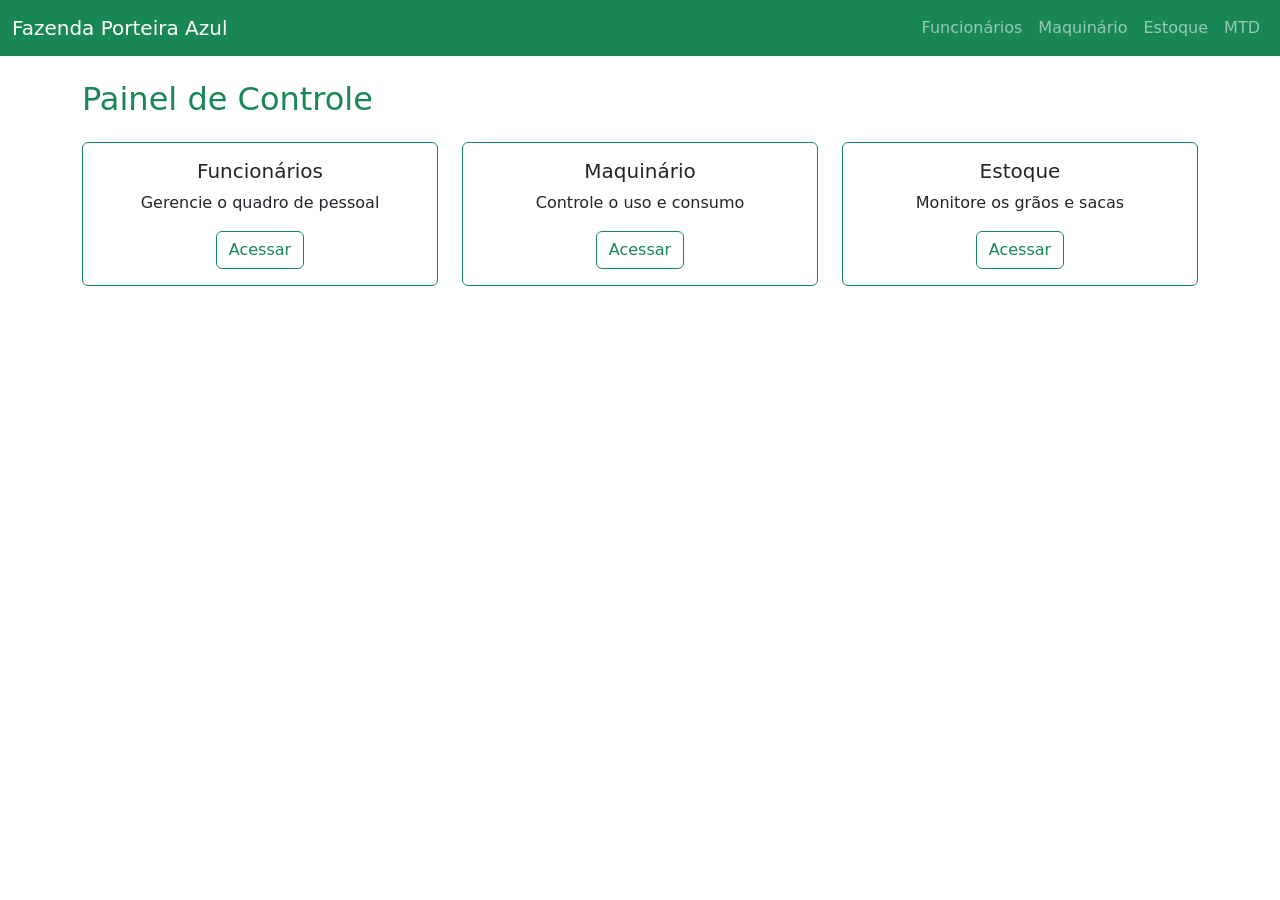
<file: fazenda_porteira_azul/templates/dashboard.html>
<!DOCTYPE html>
<html lang="pt-br">
<head>
    <meta charset="UTF-8">
    <meta name="viewport" content="width=device-width, initial-scale=1.0">
    <title>Painel - Fazenda Porteira Azul</title>
    <link href="https://cdn.jsdelivr.net/npm/bootstrap@5.3.2/dist/css/bootstrap.min.css" rel="stylesheet">
</head>
<body>
    <nav class="navbar navbar-expand-lg navbar-dark bg-success">
        <div class="container-fluid">
            <a class="navbar-brand" href="dashboard.html">Fazenda Porteira Azul</a>
            <div class="navbar-nav">
                <a class="nav-link" href="funcionarios.html">Funcionários</a>
                <a class="nav-link" href="maquinarios.html">Maquinário</a>
                <a class="nav-link" href="estoque.html">Estoque</a>
                <a class="nav-link" href="mtd.html">MTD</a>
            </div>
        </div>
    </nav>

    <div class="container mt-4">
        <h2 class="text-success">Painel de Controle</h2>
        <div class="row mt-4">
            <div class="col-md-4">
                <div class="card text-center border-success">
                    <div class="card-body">
                        <h5>Funcionários</h5>
                        <p>Gerencie o quadro de pessoal</p>
                        <a href="funcionarios.html" class="btn btn-outline-success">Acessar</a>
                    </div>
                </div>
            </div>
            <div class="col-md-4">
                <div class="card text-center border-success">
                    <div class="card-body">
                        <h5>Maquinário</h5>
                        <p>Controle o uso e consumo</p>
                        <a href="maquinarios.html" class="btn btn-outline-success">Acessar</a>
                    </div>
                </div>
            </div>
            <div class="col-md-4">
                <div class="card text-center border-success">
                    <div class="card-body">
                        <h5>Estoque</h5>
                        <p>Monitore os grãos e sacas</p>
                        <a href="estoque.html" class="btn btn-outline-success">Acessar</a>
                    </div>
                </div>
            </div>
        </div>
    </div>
</body>
</html>
</file>
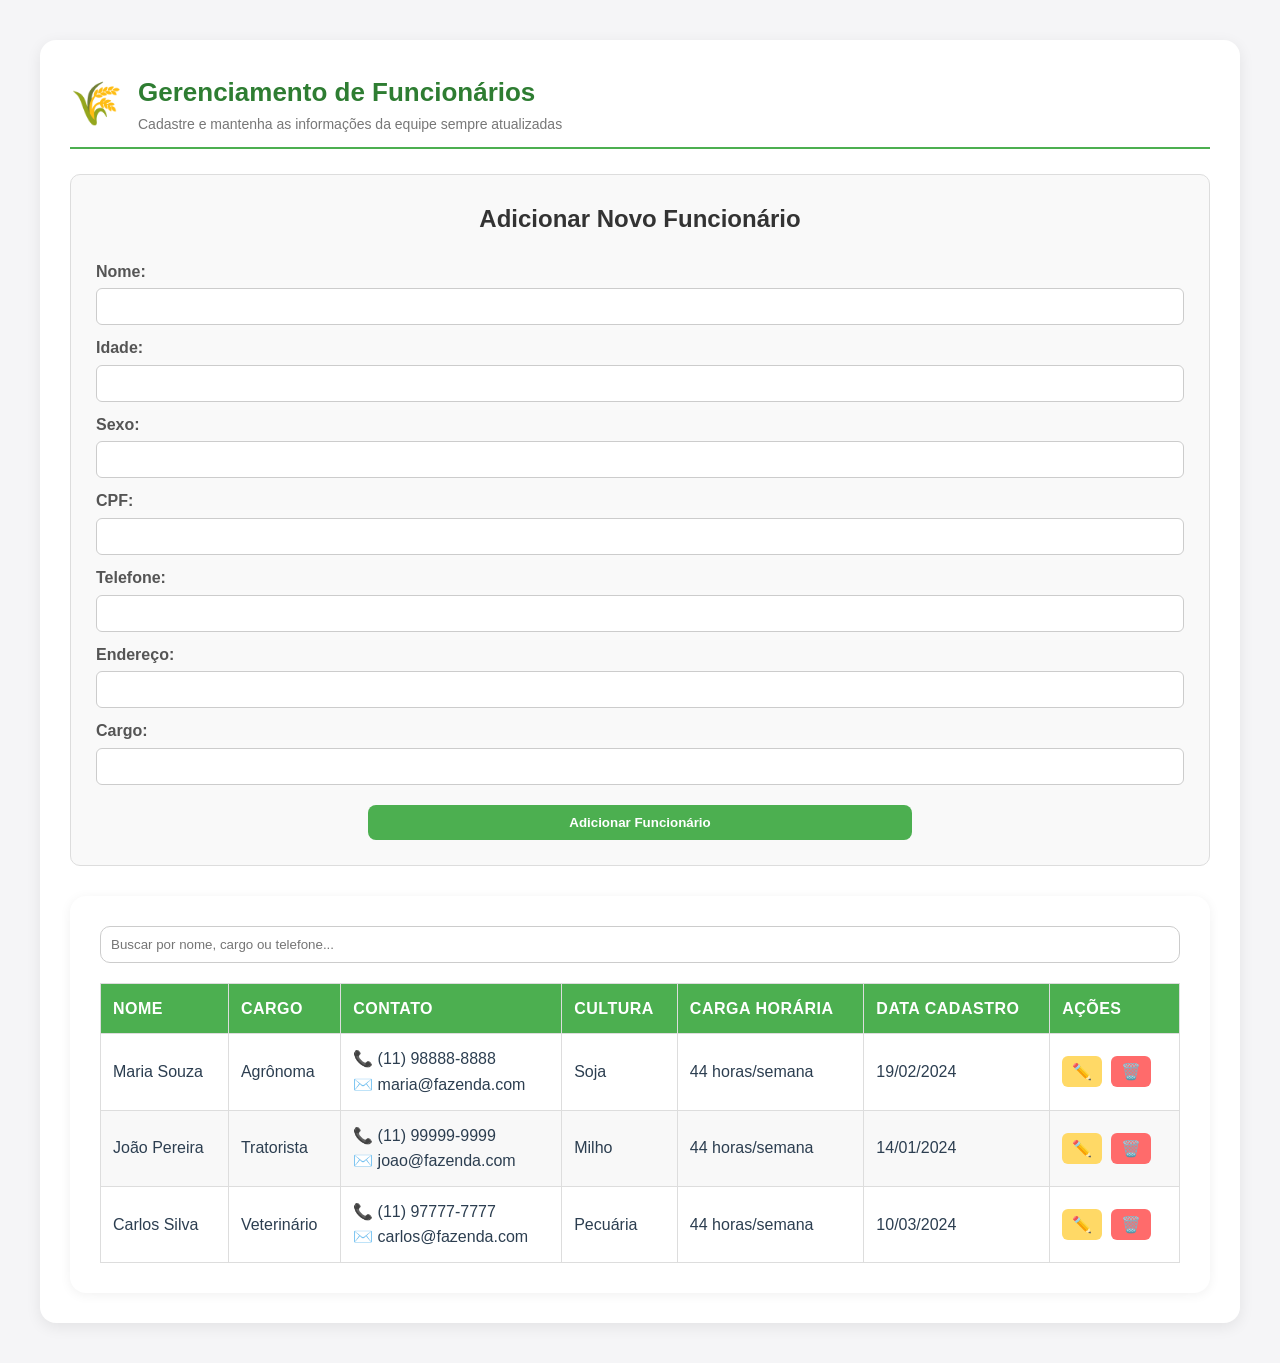
<file: fazenda_porteira_azul/templates/funcionarios.html>
<!DOCTYPE html>
<html lang="pt-br">
<head>
    <meta charset="UTF-8">
    <meta name="viewport" content="width=device-width, initial-scale=1.0">
    <title>Gerenciamento de Funcionários</title>
    <link rel="stylesheet" href="style.css">


</head>
<body>
    <div class="container">

        <!-- Cabeçalho -->
        <header class="header">
            <span class="icon">🌾</span>
            <div>
                <h1>Gerenciamento de Funcionários</h1>
                <p class="subtitle">Cadastre e mantenha as informações da equipe sempre atualizadas</p>
            </div>
        </header>

        <!-- Formulário de cadastro -->
        <section class="form-section">
            <h2>Adicionar Novo Funcionário</h2>

            <form id="cadastro-funcionario">
                <label for="nome">Nome:</label>
                <input type="text" id="nome" name="nome" required>

                <label for="idade">Idade:</label>
                <input type="number" id="idade" name="idade" required>

                <label for="sexo">Sexo:</label>
                <input type="text" id="sexo" name="sexo" required>

                <label for="cpf">CPF:</label>
                <input type="text" id="cpf" name="cpf" required>

                <label for="telefone">Telefone:</label>
                <input type="text" id="telefone" name="telefone" required>

                <label for="endereco">Endereço:</label>
                <input type="text" id="endereco" name="endereco" required>

                <label for="cargo">Cargo:</label>
                <input type="text" id="cargo" name="cargo" required>

                <input type="submit" value="Adicionar Funcionário" class="submit-btn">
            </form>
        </section>

        <!-- Listagem de funcionários -->
        <main class="main-content">
            <div class="search-bar">
                <input type="text" placeholder="Buscar por nome, cargo ou telefone...">
            </div>

            <div class="table-container">
                <table class="data-table">
                    <thead>
                        <tr>
                            <th>Nome</th>
                            <th>Cargo</th>
                            <th>Contato</th>
                            <th>Cultura</th>
                            <th>Carga Horária</th>
                            <th>Data Cadastro</th>
                            <th>Ações</th>
                        </tr>
                    </thead>
                    <tbody>
                        <tr>
                            <td>Maria Souza</td>
                            <td>Agrônoma</td>
                            <td>
                                <div class="contact-info">
                                    <span>📞 (11) 98888-8888</span><br>
                                    <span>✉️ maria@fazenda.com</span>
                                </div>
                            </td>
                            <td>Soja</td>
                            <td>44 horas/semana</td>
                            <td>19/02/2024</td>
                            <td class="actions">
                                <button class="btn-edit">✏️</button>
                                <button class="btn-delete">🗑️</button>
                            </td>
                        </tr>

                        <tr>
                            <td>João Pereira</td>
                            <td>Tratorista</td>
                            <td>
                                <div class="contact-info">
                                    <span>📞 (11) 99999-9999</span><br>
                                    <span>✉️ joao@fazenda.com</span>
                                </div>
                            </td>
                            <td>Milho</td>
                            <td>44 horas/semana</td>
                            <td>14/01/2024</td>
                            <td class="actions">
                                <button class="btn-edit">✏️</button>
                                <button class="btn-delete">🗑️</button>
                            </td>
                        </tr>

                        <tr>
                            <td>Carlos Silva</td>
                            <td>Veterinário</td>
                            <td>
                                <div class="contact-info">
                                    <span>📞 (11) 97777-7777</span><br>
                                    <span>✉️ carlos@fazenda.com</span>
                                </div>
                            </td>
                            <td>Pecuária</td>
                            <td>44 horas/semana</td>
                            <td>10/03/2024</td>
                            <td class="actions">
                                <button class="btn-edit">✏️</button>
                                <button class="btn-delete">🗑️</button>
                            </td>
                        </tr>
                    </tbody>
                </table>
            </div>
        </main>
    </div>
</body>
</html>
</file>
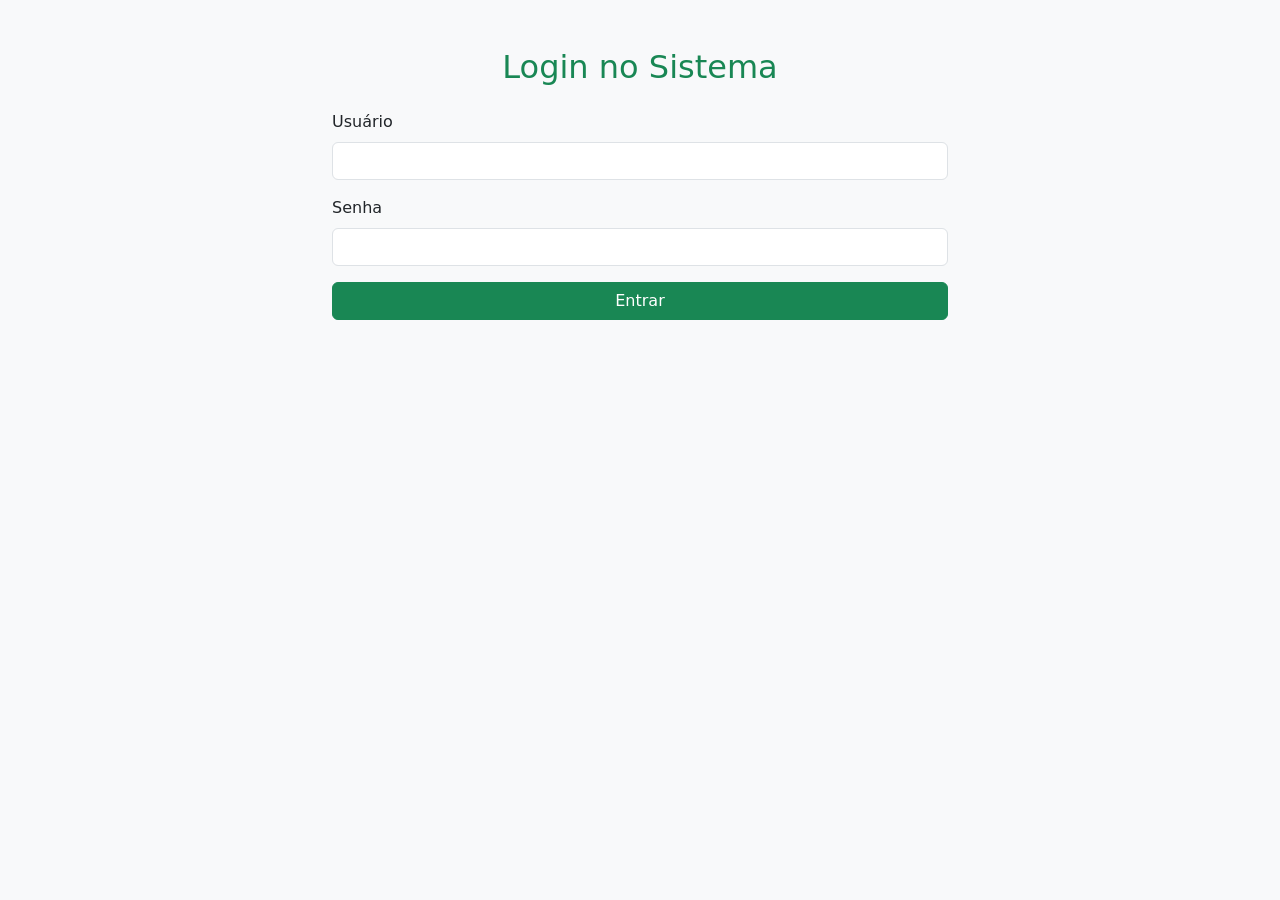
<file: fazenda_porteira_azul/templates/login.html>
<!DOCTYPE html>
<html lang="pt-br">
<head>
    <meta charset="UTF-8">
    <meta name="viewport" content="width=device-width, initial-scale=1.0">
    <title>Login - Fazenda Porteira Azul</title>
    <link href="https://cdn.jsdelivr.net/npm/bootstrap@5.3.2/dist/css/bootstrap.min.css" rel="stylesheet">
</head>
<body class="bg-light">
    <div class="container mt-5 w-50">
        <h2 class="text-center text-success">Login no Sistema</h2>
        <form method="POST" class="mt-4">
            <div class="mb-3">
                <label for="username" class="form-label">Usuário</label>
                <input type="text" class="form-control" id="username" name="username" required>
            </div>
            <div class="mb-3">
                <label for="password" class="form-label">Senha</label>
                <input type="password" class="form-control" id="password" name="password" required>
            </div>
            <button type="submit" class="btn btn-success w-100">Entrar</button>
        </form>
    </div>
</body>
</html>
</file>
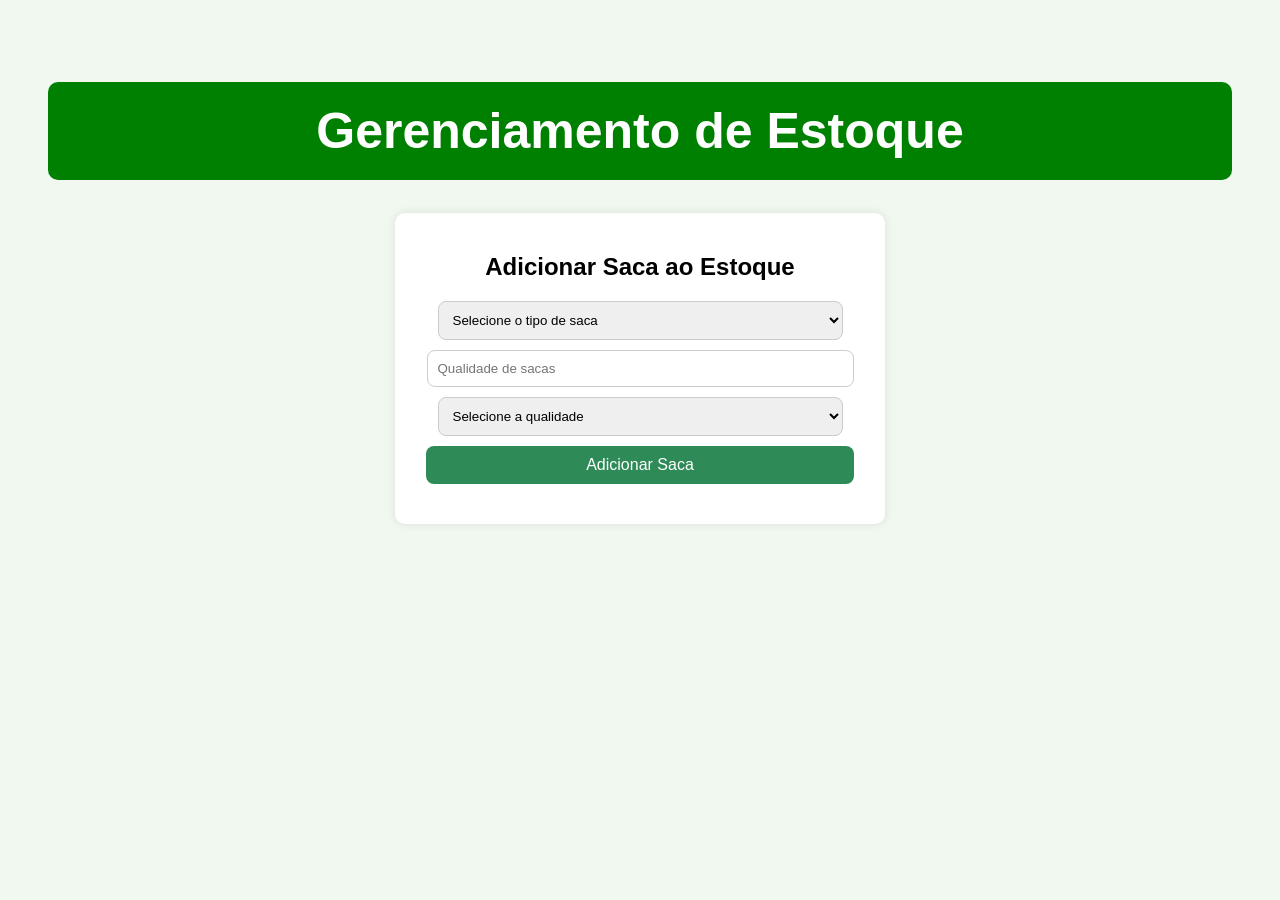
<file: html-Telas/templates/estoque.html>
<!DOCTYPE html>
<html lang="pt-BR">
<head>
    <meta charset="UTF-8">
    <title>Fazenda Porteira Azul</title>
    <style>
        body {
            font-family: Arial, sans-serif;
            background-color: #f0f8f0;
            text-align: center;
            padding: 40px;
        }


        h1 {
            background-color: green;
            color: white;
            font-size: 50px;
            padding: 20px;
            border-radius: 10px;
        }


        .caixa {
            background-color: white;
            width: 450px;
            margin: 30px auto;
            padding: 20px;
            border-radius: 10px;
            box-shadow: 0 0 10px rgba(0,0,0,0.1);
        }


        input, select {
            padding: 10px;
            width: 90%; /* largura uniforme para todos os campos */
            border-radius: 8px;
            border: 1px solid #ccc;
            margin-bottom: 10px;
        }


        button {
            background-color: #2e8b57;
            color: white;
            border: none;
            padding: 10px 15px;
            border-radius: 8px;
            cursor: pointer;
            width: 95%;
            font-size: 16px;
        }


        button:hover {
            background-color: #1e6b40;
        }


        .mensagem {
            margin-top: 20px;
            font-weight: bold;
            color: #2e8b57;
        }
    </style>
</head>
<body>


    <h1>Gerenciamento de Estoque</h1>


    <div class="caixa">
        <h2>Adicionar Saca ao Estoque</h2>


        <!-- Tipo de saca -->
        <select id="saca">
            <option value="">Selecione o tipo de saca</option>
            <option value="30">Saca de 30 kg</option>
            <option value="50">Saca de 50 kg</option>
            <option value="60">Saca de 60 kg</option>
            <option value="75">Saca de 75 kg</option>
        </select>


        <!-- Quantidade -->
        <input type="text" id="quantidade" placeholder="Qualidade de sacas">


        <!-- Qualidade (classificação de mercado) -->
        <select id="qualidade">
            <option value="">Selecione a qualidade</option>
            <option value="Premium">Premium</option>
            <option value="Comum">Comum</option>
            <option value="Exportação">Exportação</option>
        </select>


        <!-- Botão para adicionar saca + qualidade -->
        <button onclick="adicionarSaca()">Adicionar Saca</button>


        <div class="mensagem" id="mensagem"></div>
    </div>


    <script>
        const estoque = [];


        function adicionarSaca() {
            const saca = document.getElementById('saca').value;
            const quantidade = parseInt(document.getElementById('quantidade').value);
            const qualidade = document.getElementById('qualidade').value;
            const mensagem = document.getElementById('mensagem');


            if (saca === '') {
                alert('Selecione o tipo de saca.');
                return;
            }
            if (isNaN(quantidade) || quantidade <= 0) {
                alert('Digite uma quantidade válida de sacas.');
                return;
            }
            if (qualidade === '') {
                alert('Selecione a qualidade (classificação de mercado).');
                return;
            }


            const pesoTotal = saca * quantidade;
            const data = new Date().toLocaleDateString('pt-BR');


            estoque.push({ tipo: saca, quantidade, qualidade, pesoTotal, data });


            mensagem.textContent = `✅ ${quantidade} sacas de ${saca} kg (${qualidade}) adicionadas. Peso total: ${pesoTotal} kg. (${data})`;


            document.getElementById('saca').value = '';
            document.getElementById('quantidade').value = '';
            document.getElementById('qualidade').value = '';
        }
    </script>


</body>
</html>
</file>
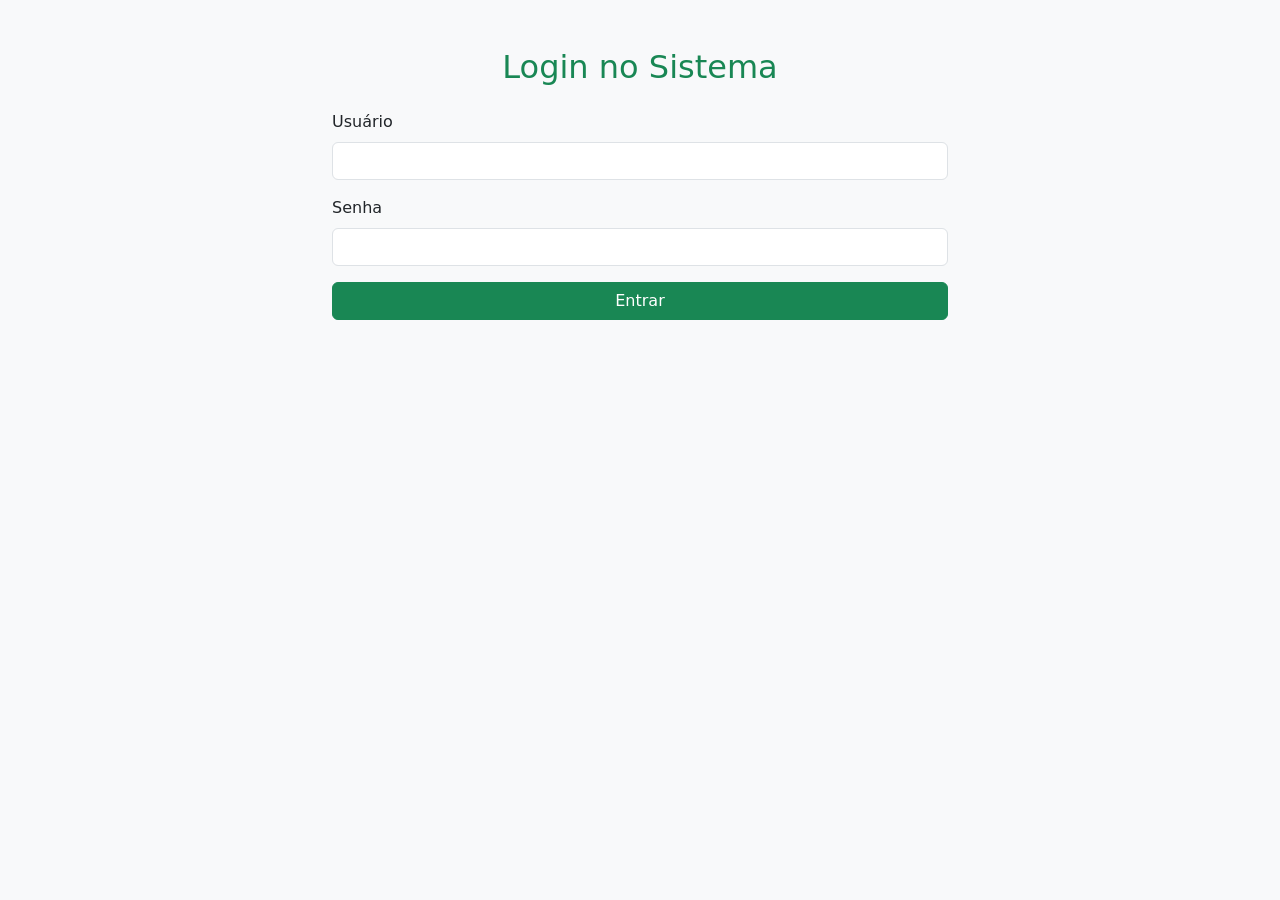
<file: html-Telas/templates/login.html>
<!DOCTYPE html>
<html lang="pt-br">
<head>
    <meta charset="UTF-8">
    <meta name="viewport" content="width=device-width, initial-scale=1.0">
    <title>Login - Fazenda Porteira Azul</title>
    <link href="https://cdn.jsdelivr.net/npm/bootstrap@5.3.2/dist/css/bootstrap.min.css" rel="stylesheet">
</head>
<body class="bg-light">
    <div class="container mt-5 w-50">
        <h2 class="text-center text-success">Login no Sistema</h2>
        <form method="POST" class="mt-4">
            <div class="mb-3">
                <label for="username" class="form-label">Usuário</label>
                <input type="text" class="form-control" id="username" name="username" required>
            </div>
            <div class="mb-3">
                <label for="password" class="form-label">Senha</label>
                <input type="password" class="form-control" id="password" name="password" required>
            </div>
            <button type="submit" class="btn btn-success w-100">Entrar</button>
        </form>
    </div>
</body>
</html>
</file>
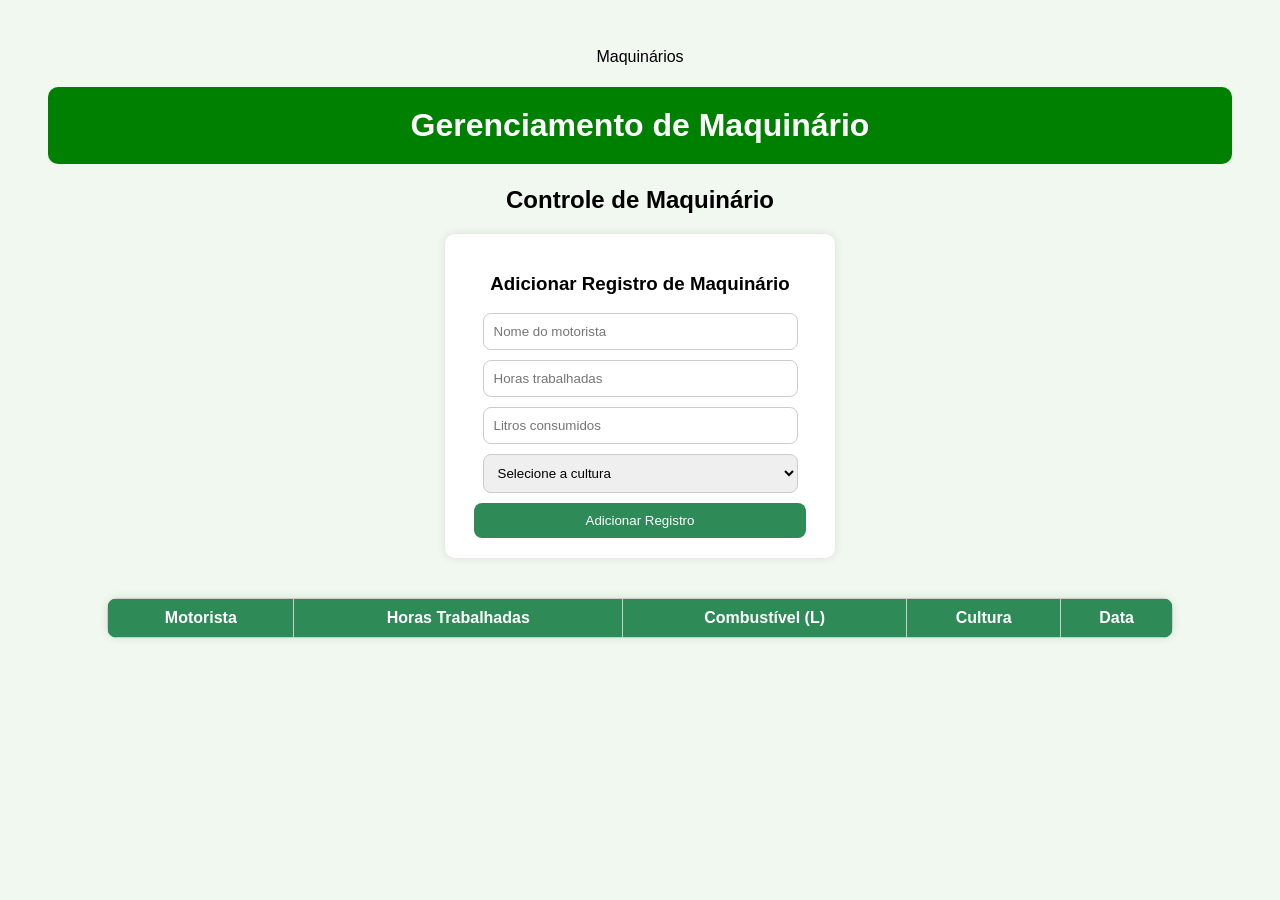
<file: html-Telas/templates/maquinarios.html>
Maquinários
<!DOCTYPE html>
<html lang="pt-BR">
<head>
    <meta charset="UTF-8">
    <title>Gerenciamento de Maquinário - Fazenda Porteira Azul</title>
    <style>
        body {
            font-family: Arial, sans-serif;
            background-color: #f0f8f0;
            text-align: center;
            padding: 40px;
        }


        h1 {
            background-color: green;
            color: white;
            padding: 20px;
            border-radius: 10px;
        }


        .caixa {
            background-color: white;
            width: 350px;
            margin: 20px auto;
            padding: 20px;
            border-radius: 10px;
            box-shadow: 0 0 10px rgba(0,0,0,0.1);
        }


        input, select {
            padding: 10px;
            width: 90%;
            border-radius: 8px;
            border: 1px solid #ccc;
            margin-bottom: 10px;
        }


        button {
            background-color: #2e8b57;
            color: white;
            border: none;
            padding: 10px 15px;
            border-radius: 8px;
            cursor: pointer;
            width: 95%;
        }


        button:hover {
            background-color: #1e6b40;
        }


        table {
            width: 90%;
            margin: 40px auto;
            border-collapse: collapse;
            background-color: white;
            border-radius: 10px;
            overflow: hidden;
            box-shadow: 0 0 10px rgba(0,0,0,0.1);
        }


        th, td {
            border: 1px solid #ccc;
            padding: 10px;
        }


        th {
            background-color: #2e8b57;
            color: white;
        }


        td {
            text-align: center;
        }
    </style>
</head>
<body>


    <h1>Gerenciamento de Maquinário</h1>
    <h2>Controle de Maquinário</h2>


    <!-- Caixa de registro único -->
    <div class="caixa">
        <h3>Adicionar Registro de Maquinário</h3>
        <input type="text" id="motorista" placeholder="Nome do motorista">
        <input type="text" id="horas" placeholder="Horas trabalhadas">
        <input type="text" id="combustivel" placeholder="Litros consumidos">
        <select id="cultura">
            <option value="">Selecione a cultura</option>
            <option value="Soja">Soja</option>
            <option value="Milho">Milho</option>
            <option value="Trigo">Trigo</option>
           
        </select>
        <button onclick="adicionarRegistro()">Adicionar Registro</button>
    </div>


    <!-- Tabela de registros -->
    <table id="tabela-registros">
        <thead>
            <tr>
                <th>Motorista</th>
                <th>Horas Trabalhadas</th>
                <th>Combustível (L)</th>
                <th>Cultura</th>
                <th>Data</th>
            </tr>
        </thead>
        <tbody>
        </tbody>
    </table>


    <script>
        function adicionarRegistro() {
            const motorista = document.getElementById('motorista').value.trim();
            const horas = document.getElementById('horas').value.trim();
            const combustivel = document.getElementById('combustivel').value.trim();
            const cultura = document.getElementById('cultura').value;


            if (motorista === '' || horas === '' || combustivel === '' || cultura === '') {
                alert('Preencha todos os campos antes de adicionar o registro.');
                return;
            }


            if (horas <= 0 || combustivel <= 0) {
                alert('Digite valores válidos para horas e combustível.');
                return;
            }


            const tabela = document.querySelector('#tabela-registros tbody');
            const data = new Date().toLocaleDateString('pt-BR');


            const novaLinha = tabela.insertRow();
            novaLinha.innerHTML = `
                <td>${motorista}</td>
                <td>${horas}</td>
                <td>${combustivel}</td>
                <td>${cultura}</td>
                <td>${data}</td>
            `;


            // Limpa os campos
            document.getElementById('motorista').value = '';
            document.getElementById('horas').value = '';
            document.getElementById('combustivel').value = '';
            document.getElementById('cultura').value = '';
        }
    </script>


</body>
</html>
</file>
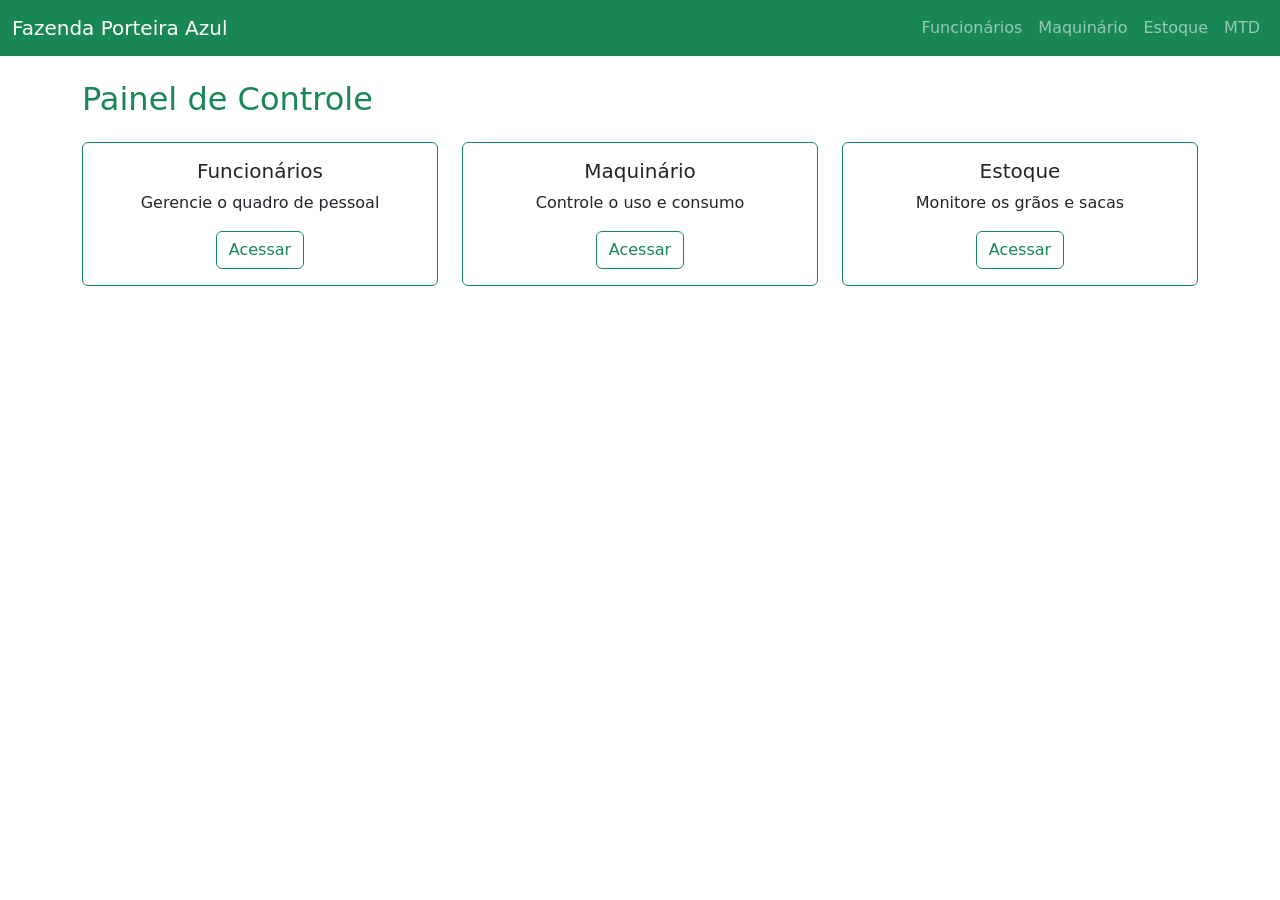
<file: telas/html-Telas/templates/dashboard.html>
<!DOCTYPE html>
<html lang="pt-br">
<head>
    <meta charset="UTF-8">
    <meta name="viewport" content="width=device-width, initial-scale=1.0">
    <title>Painel - Fazenda Porteira Azul</title>
    <link href="https://cdn.jsdelivr.net/npm/bootstrap@5.3.2/dist/css/bootstrap.min.css" rel="stylesheet">
</head>
<body>
    <nav class="navbar navbar-expand-lg navbar-dark bg-success">
        <div class="container-fluid">
            <a class="navbar-brand" href="dashboard.html">Fazenda Porteira Azul</a>
            <div class="navbar-nav">
                <a class="nav-link" href="funcionarios.html">Funcionários</a>
                <a class="nav-link" href="maquinarios.html">Maquinário</a>
                <a class="nav-link" href="estoque.html">Estoque</a>
                <a class="nav-link" href="mtd.html">MTD</a>
            </div>
        </div>
    </nav>

    <div class="container mt-4">
        <h2 class="text-success">Painel de Controle</h2>
        <div class="row mt-4">
            <div class="col-md-4">
                <div class="card text-center border-success">
                    <div class="card-body">
                        <h5>Funcionários</h5>
                        <p>Gerencie o quadro de pessoal</p>
                        <a href="funcionarios.html" class="btn btn-outline-success">Acessar</a>
                    </div>
                </div>
            </div>
            <div class="col-md-4">
                <div class="card text-center border-success">
                    <div class="card-body">
                        <h5>Maquinário</h5>
                        <p>Controle o uso e consumo</p>
                        <a href="maquinarios.html" class="btn btn-outline-success">Acessar</a>
                    </div>
                </div>
            </div>
            <div class="col-md-4">
                <div class="card text-center border-success">
                    <div class="card-body">
                        <h5>Estoque</h5>
                        <p>Monitore os grãos e sacas</p>
                        <a href="estoque.html" class="btn btn-outline-success">Acessar</a>
                    </div>
                </div>
            </div>
        </div>
    </div>
</body>
</html>
</file>
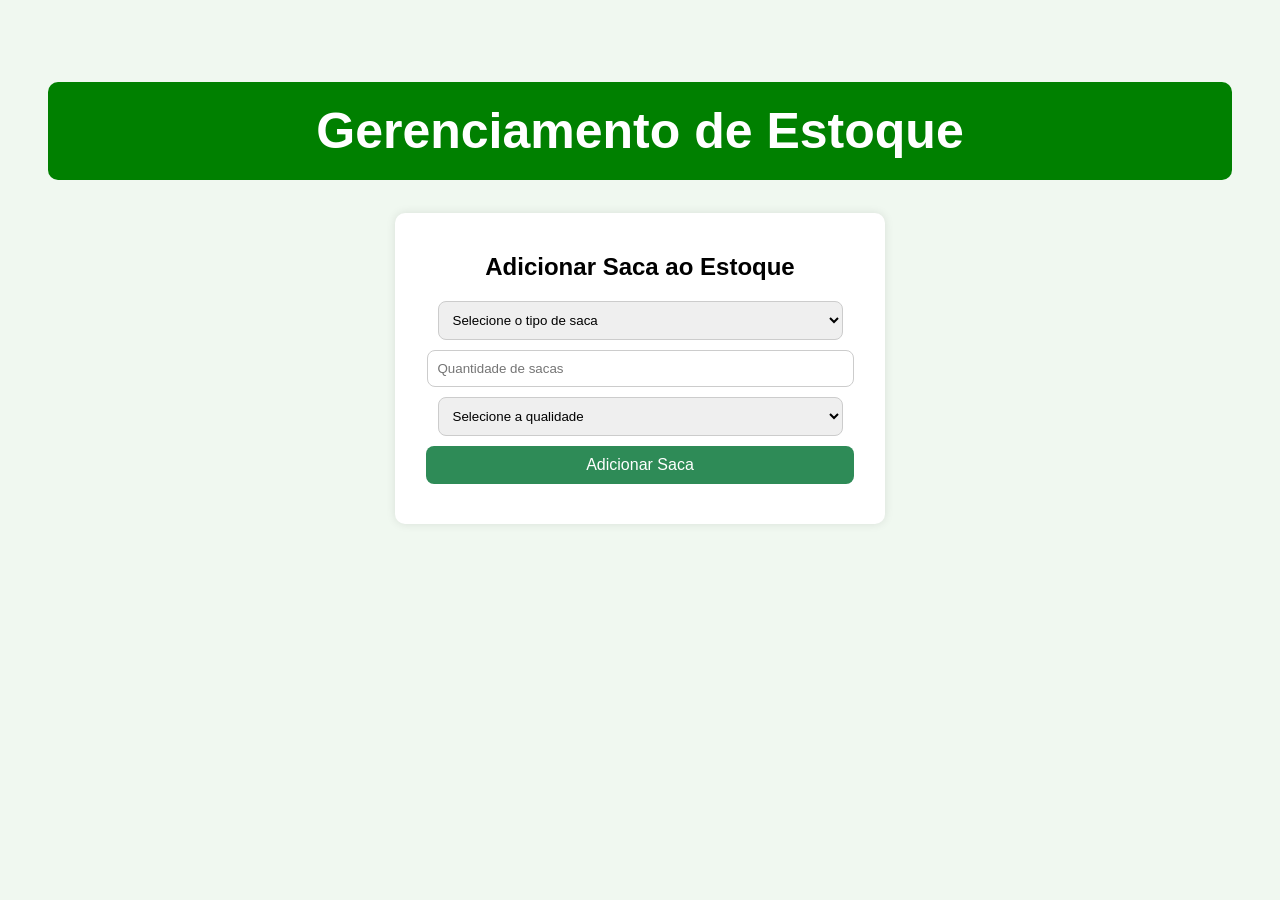
<file: telas/html-Telas/templates/estoque.html>
<!DOCTYPE html>
<html lang="pt-BR">
<head>
    <meta charset="UTF-8">
    <title>Fazenda Porteira Azul</title>
    <style>
        body {
            font-family: Arial, sans-serif;
            background-color: #f0f8f0;
            text-align: center;
            padding: 40px;
        }


        h1 {
            background-color: green;
            color: white;
            font-size: 50px;
            padding: 20px;
            border-radius: 10px;
        }


        .caixa {
            background-color: white;
            width: 450px;
            margin: 30px auto;
            padding: 20px;
            border-radius: 10px;
            box-shadow: 0 0 10px rgba(0,0,0,0.1);
        }


        input, select {
            padding: 10px;
            width: 90%; /* largura uniforme para todos os campos */
            border-radius: 8px;
            border: 1px solid #ccc;
            margin-bottom: 10px;
        }


        button {
            background-color: #2e8b57;
            color: white;
            border: none;
            padding: 10px 15px;
            border-radius: 8px;
            cursor: pointer;
            width: 95%;
            font-size: 16px;
        }


        button:hover {
            background-color: #1e6b40;
        }


        .mensagem {
            margin-top: 20px;
            font-weight: bold;
            color: #2e8b57;
        }
    </style>
</head>
<body>


    <h1>Gerenciamento de Estoque</h1>


    <div class="caixa">
        <h2>Adicionar Saca ao Estoque</h2>


        <!-- Tipo de saca -->
        <select id="saca">
            <option value="">Selecione o tipo de saca</option>
            <option value="30">Saca de 30 kg</option>
            <option value="50">Saca de 50 kg</option>
            <option value="60">Saca de 60 kg</option>
            <option value="75">Saca de 75 kg</option>
        </select>


        <!-- Quantidade -->
        <input type="number" id="quantidade" placeholder="Quantidade de sacas">


        <!-- Qualidade (classificação de mercado) -->
        <select id="qualidade">
            <option value="">Selecione a qualidade</option>
            <option value="Premium">Premium</option>
            <option value="Comum">Comum</option>
            <option value="Exportação">Exportação</option>
        </select>


        <!-- Botão para adicionar saca + qualidade -->
        <button onclick="adicionarSaca()">Adicionar Saca</button>


        <div class="mensagem" id="mensagem"></div>
    </div>


    <script>
        const estoque = [];


        function adicionarSaca() {
            const saca = document.getElementById('saca').value;
            const quantidade = parseInt(document.getElementById('quantidade').value);
            const qualidade = document.getElementById('qualidade').value;
            const mensagem = document.getElementById('mensagem');


            if (saca === '') {
                alert('Selecione o tipo de saca.');
                return;
            }
            if (isNaN(quantidade) || quantidade <= 0) {
                alert('Digite uma quantidade válida de sacas.');
                return;
            }
            if (qualidade === '') {
                alert('Selecione a qualidade (classificação de mercado).');
                return;
            }


            const pesoTotal = saca * quantidade;
            const data = new Date().toLocaleDateString('pt-BR');


            estoque.push({ tipo: saca, quantidade, qualidade, pesoTotal, data });


            mensagem.textContent = `✅ ${quantidade} sacas de ${saca} kg (${qualidade}) adicionadas. Peso total: ${pesoTotal} kg. (${data})`;


            document.getElementById('saca').value = '';
            document.getElementById('quantidade').value = '';
            document.getElementById('qualidade').value = '';
        }
    </script>


</body>
</html>
</file>
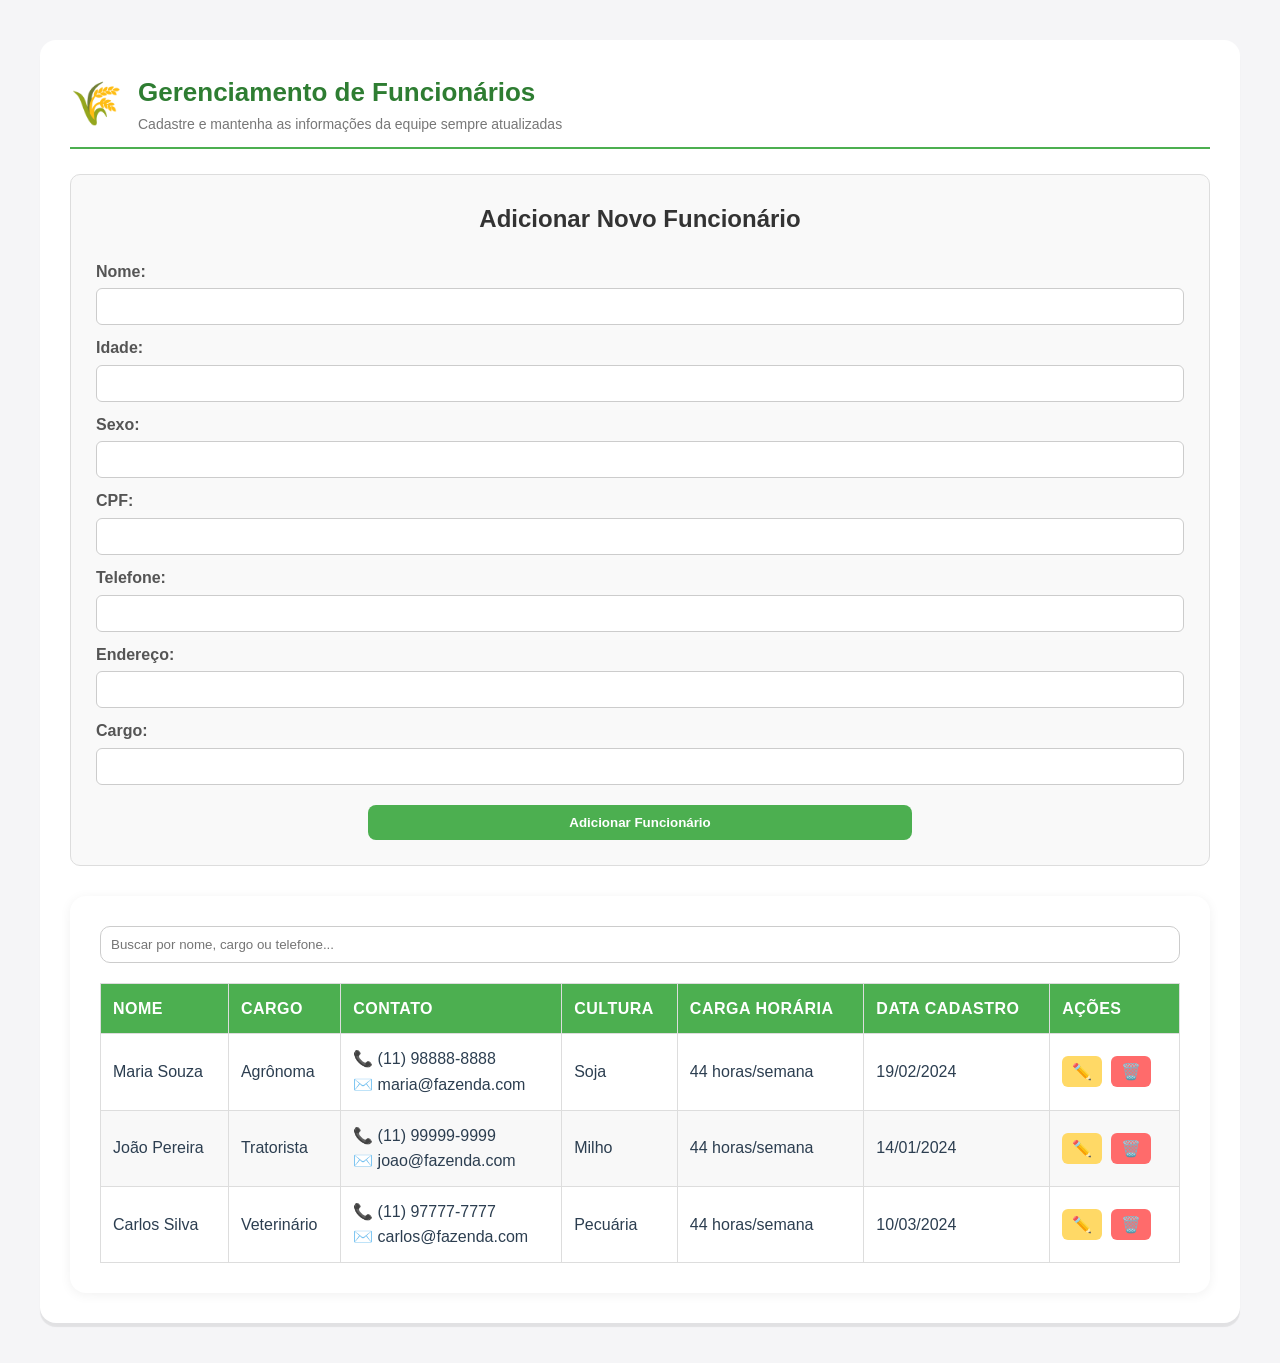
<file: telas/html-Telas/templates/funcionarios.html>
<!DOCTYPE html>
<html lang="pt-br">
<head>
    <meta charset="UTF-8">
    <meta name="viewport" content="width=device-width, initial-scale=1.0">
    <title>Gerenciamento de Funcionários</title>
    <link rel="stylesheet" href="style.css">


</head>
<body>
    <div class="container">

        <!-- Cabeçalho -->
        <header class="header">
            <span class="icon">🌾</span>
            <div>
                <h1>Gerenciamento de Funcionários</h1>
                <p class="subtitle">Cadastre e mantenha as informações da equipe sempre atualizadas</p>
            </div>
        </header>

        <!-- Formulário de cadastro -->
        <section class="form-section">
            <h2>Adicionar Novo Funcionário</h2>

            <form id="cadastro-funcionario">
                <label for="nome">Nome:</label>
                <input type="text" id="nome" name="nome" required>

                <label for="idade">Idade:</label>
                <input type="number" id="idade" name="idade" required>

                <label for="sexo">Sexo:</label>
                <input type="text" id="sexo" name="sexo" required>

                <label for="cpf">CPF:</label>
                <input type="text" id="cpf" name="cpf" required>

                <label for="telefone">Telefone:</label>
                <input type="text" id="telefone" name="telefone" required>

                <label for="endereco">Endereço:</label>
                <input type="text" id="endereco" name="endereco" required>

                <label for="cargo">Cargo:</label>
                <input type="text" id="cargo" name="cargo" required>

                <input type="submit" value="Adicionar Funcionário" class="submit-btn">
            </form>
        </section>

        <!-- Listagem de funcionários -->
        <main class="main-content">
            <div class="search-bar">
                <input type="text" placeholder="Buscar por nome, cargo ou telefone...">
            </div>

            <div class="table-container">
                <table class="data-table">
                    <thead>
                        <tr>
                            <th>Nome</th>
                            <th>Cargo</th>
                            <th>Contato</th>
                            <th>Cultura</th>
                            <th>Carga Horária</th>
                            <th>Data Cadastro</th>
                            <th>Ações</th>
                        </tr>
                    </thead>
                    <tbody>
                        <tr>
                            <td>Maria Souza</td>
                            <td>Agrônoma</td>
                            <td>
                                <div class="contact-info">
                                    <span>📞 (11) 98888-8888</span><br>
                                    <span>✉️ maria@fazenda.com</span>
                                </div>
                            </td>
                            <td>Soja</td>
                            <td>44 horas/semana</td>
                            <td>19/02/2024</td>
                            <td class="actions">
                                <button class="btn-edit">✏️</button>
                                <button class="btn-delete">🗑️</button>
                            </td>
                        </tr>

                        <tr>
                            <td>João Pereira</td>
                            <td>Tratorista</td>
                            <td>
                                <div class="contact-info">
                                    <span>📞 (11) 99999-9999</span><br>
                                    <span>✉️ joao@fazenda.com</span>
                                </div>
                            </td>
                            <td>Milho</td>
                            <td>44 horas/semana</td>
                            <td>14/01/2024</td>
                            <td class="actions">
                                <button class="btn-edit">✏️</button>
                                <button class="btn-delete">🗑️</button>
                            </td>
                        </tr>

                        <tr>
                            <td>Carlos Silva</td>
                            <td>Veterinário</td>
                            <td>
                                <div class="contact-info">
                                    <span>📞 (11) 97777-7777</span><br>
                                    <span>✉️ carlos@fazenda.com</span>
                                </div>
                            </td>
                            <td>Pecuária</td>
                            <td>44 horas/semana</td>
                            <td>10/03/2024</td>
                            <td class="actions">
                                <button class="btn-edit">✏️</button>
                                <button class="btn-delete">🗑️</button>
                            </td>
                        </tr>
                    </tbody>
                </table>
            </div>
        </main>
    </div>
</body>
</html>
</file>
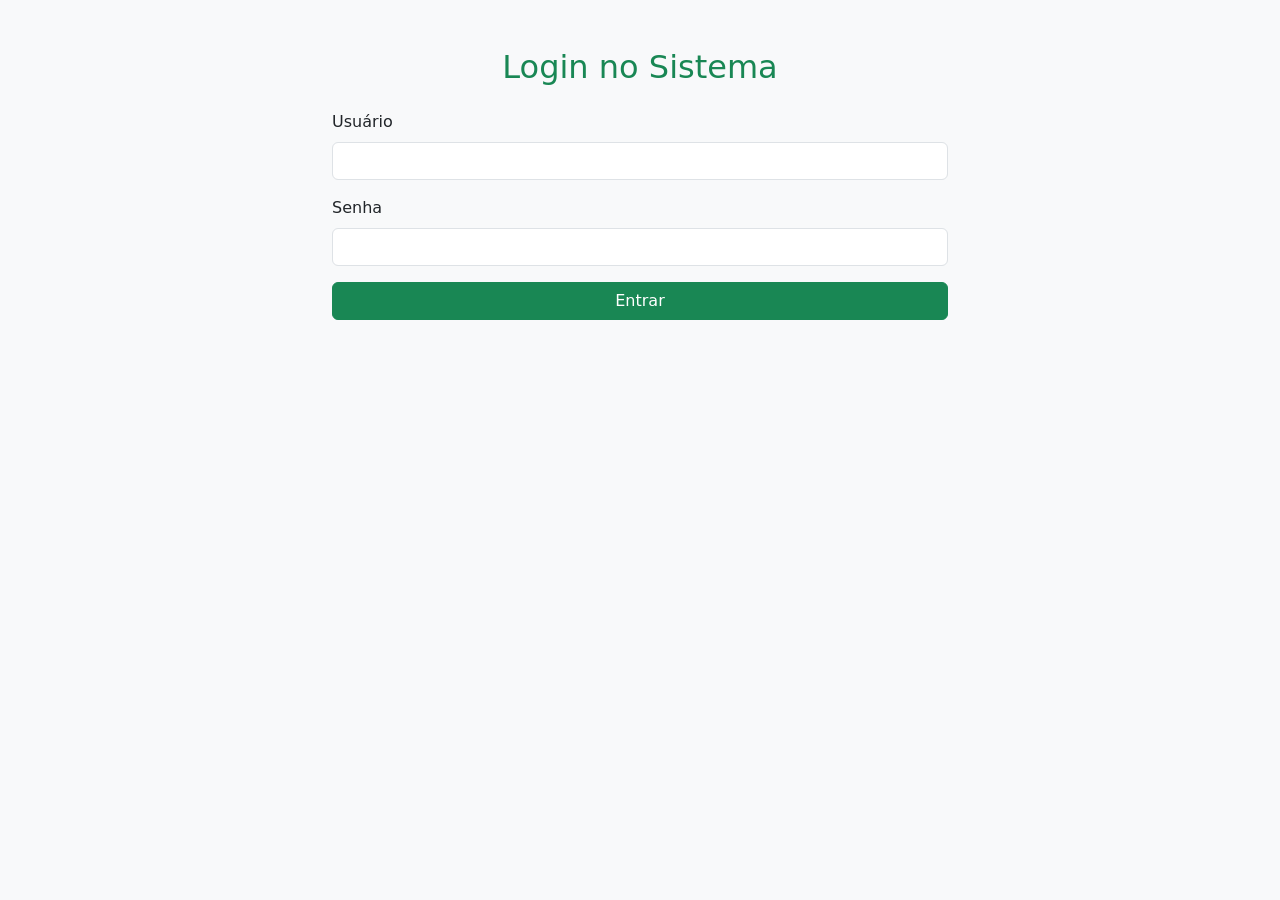
<file: telas/html-Telas/templates/login.html>
<!DOCTYPE html>
<html lang="pt-br">
<head>
    <meta charset="UTF-8">
    <meta name="viewport" content="width=device-width, initial-scale=1.0">
    <title>Login - Fazenda Porteira Azul</title>
    <link href="https://cdn.jsdelivr.net/npm/bootstrap@5.3.2/dist/css/bootstrap.min.css" rel="stylesheet">
</head>
<body class="bg-light">
    <div class="container mt-5 w-50">
        <h2 class="text-center text-success">Login no Sistema</h2>
        <form method="POST" class="mt-4">
            <div class="mb-3">
                <label for="username" class="form-label">Usuário</label>
                <input type="text" class="form-control" id="username" name="username" required>
            </div>
            <div class="mb-3">
                <label for="password" class="form-label">Senha</label>
                <input type="password" class="form-control" id="password" name="password" required>
            </div>
            <button type="submit" class="btn btn-success w-100">Entrar</button>
        </form>
    </div>
</body>
</html>
</file>
<file: fazenda_porteira_azul/templates/style.css>
/* =========================
   RESET E CONFIGURAÇÕES BÁSICAS
========================= */
* {
    margin: 0;
    padding: 0;
    box-sizing: border-box;
}

body {
    font-family: 'Segoe UI', Tahoma, Geneva, Verdana, sans-serif;
    background-color: #f5f5f7;
    color: #2c3e50;
    line-height: 1.6;
}

/* =========================
   CONTAINER GERAL
========================= */
.container {
    max-width: 1200px;
    margin: 40px auto;
    padding: 30px;
    background-color: #ffffff;
    border-radius: 16px;
    box-shadow: 0 4px 15px rgba(0, 0, 0, 0.08);
}

/* =========================
   CABEÇALHO
========================= */
.header {
    display: flex;
    align-items: center;
    gap: 16px;
    margin-bottom: 25px;
    border-bottom: 2px solid #4CAF50;
    padding-bottom: 10px;
}

.header .icon {
    font-size: 42px;
}

.header h1 {
    font-size: 26px;
    color: #2e7d32;
}

.header .subtitle {
    font-size: 14px;
    color: #777;
}

/* =========================
   FORMULÁRIO DE CADASTRO
========================= */
.form-section {
    background-color: #f9f9f9;
    border-radius: 10px;
    padding: 25px;
    margin-bottom: 30px;
    border: 1px solid #ddd;
}

.form-section h2 {
    text-align: center;
    margin-bottom: 20px;
    color: #333;
}

form label {
    display: block;
    font-weight: bold;
    margin-top: 10px;
    color: #555;
}

form input[type="text"],
form input[type="number"],
form input[type="email"] {
    width: 100%;
    padding: 10px;
    margin-top: 4px;
    border: 1px solid #ccc;
    border-radius: 6px;
    transition: border-color 0.3s;
}

form input:focus {
    border-color: #4CAF50;
    outline: none;
}

.submit-btn {
    display: block;
    width: 50%;
    margin: 20px auto 0;
    padding: 10px;
    background-color: #4CAF50;
    color: white;
    border: none;
    border-radius: 8px;
    cursor: pointer;
    font-weight: bold;
    transition: background-color 0.3s;
}

.submit-btn:hover {
    background-color: #2e7d32;
}

/* =========================
   ÁREA PRINCIPAL / TABELA
========================= */
.main-content {
    background: #fff;
    border-radius: 16px;
    padding: 30px;
    box-shadow: 0 2px 12px rgba(0, 0, 0, 0.06);
}

.search-bar {
    display: flex;
    gap: 12px;
    margin-bottom: 20px;
}

.search-bar input {
    flex: 1;
    padding: 10px;
    border-radius: 10px;
    border: 1px solid #ccc;
}

/* BOTÃO ADICIONAR (caso queira usar no futuro) */
.btn-add {
    padding: 10px 20px;
    background-color: #2e7d32;
    color: white;
    border: none;
    border-radius: 10px;
    cursor: pointer;
    transition: background-color 0.3s;
}

.btn-add:hover {
    background-color: #1b5e20;
}

/* =========================
   TABELA DE FUNCIONÁRIOS
========================= */
.table-container {
    overflow-x: auto;
}

.data-table {
    width: 100%;
    border-collapse: collapse;
}

.data-table th,
.data-table td {
    border: 1px solid #ddd;
    padding: 12px;
    text-align: left;
}

.data-table th {
    background-color: #4CAF50;
    color: white;
    text-transform: uppercase;
    letter-spacing: 0.5px;
}

.data-table tr:nth-child(even) {
    background-color: #f8f8f8;
}

.data-table tr:hover {
    background-color: #eafbea;
}

/* BOTÕES DE AÇÃO */
.actions button {
    border: none;
    border-radius: 6px;
    padding: 6px 10px;
    cursor: pointer;
    margin-right: 4px;
    font-size: 16px;
}

.btn-edit {
    background-color: #ffd966;
    transition: 0.3s;
}

.btn-delete {
    background-color: #ff6b6b;
    color: white;
    transition: 0.3s;
}

.btn-edit:hover {
    background-color: #f0c741;
}

.btn-delete:hover {
    background-color: #e64a4a;
}

/* =========================
   RESPONSIVIDADE
========================= */
@media (max-width: 768px) {
    .container {
        padding: 20px;
    }

    .form-section {
        padding: 15px;
    }

    .submit-btn {
        width: 100%;
    }

    .data-table th,
    .data-table td {
        padding: 8px;
        font-size: 13px;
    }
}
</file>
<file: telas/html-Telas/templates/style.css>
/* =========================
   RESET E CONFIGURAÇÕES BÁSICAS
========================= */
* {
    margin: 0;
    padding: 0;
    box-sizing: border-box;
}

body {
    font-family: 'Segoe UI', Tahoma, Geneva, Verdana, sans-serif;
    background-color: #f5f5f7;
    color: #2c3e50;
    line-height: 1.6;
}

/* =========================
   CONTAINER GERAL
========================= */
.container {
    max-width: 1200px;
    margin: 40px auto;
    padding: 30px;
    background-color: #ffffff;
    border-radius: 16px;
    box-shadow: 0 4px 1px rgba(0, 0, 0, 0.08);
}

/* =========================
   CABEÇALHO
========================= */
.header {
    display: flex;
    align-items: center;
    gap: 16px;
    margin-bottom: 25px;
    border-bottom: 2px solid #4CAF50;
    padding-bottom: 10px;
}

.header .icon {
    font-size: 42px;
}

.header h1 {
    font-size: 26px;
    color: #2e7d32;
}

.header .subtitle {
    font-size: 14px;
    color: #777;
}

/* =========================
   FORMULÁRIO DE CADASTRO
========================= */
.form-section {
    background-color: #f9f9f9;
    border-radius: 10px;
    padding: 25px;
    margin-bottom: 30px;
    border: 1px solid #ddd;
}

.form-section h2 {
    text-align: center;
    margin-bottom: 20px;
    color: #333;
}

form label {
    display: block;
    font-weight: bold;
    margin-top: 10px;
    color: #555;
}

form input[type="text"],
form input[type="number"],
form input[type="email"] {
    width: 100%;
    padding: 10px;
    margin-top: 4px;
    border: 1px solid #ccc;
    border-radius: 6px;
    transition: border-color 0.3s;
}

form input:focus {
    border-color: #4CAF50;
    outline: none;
}

.submit-btn {
    display: block;
    width: 50%;
    margin: 20px auto 0;
    padding: 10px;
    background-color: #4CAF50;
    color: white;
    border: none;
    border-radius: 8px;
    cursor: pointer;
    font-weight: bold;
    transition: background-color 0.3s;
}

.submit-btn:hover {
    background-color: #2e7d32;
}

/* =========================
   ÁREA PRINCIPAL / TABELA
========================= */
.main-content {
    background: #fff;
    border-radius: 16px;
    padding: 30px;
    box-shadow: 0 2px 12px rgba(0, 0, 0, 0.06);
}

.search-bar {
    display: flex;
    gap: 12px;
    margin-bottom: 20px;
}

.search-bar input {
    flex: 1;
    padding: 10px;
    border-radius: 10px;
    border: 1px solid #ccc;
}

/* BOTÃO ADICIONAR (caso queira usar no futuro) */
.btn-add {
    padding: 10px 20px;
    background-color: #2e7d32;
    color: white;
    border: none;
    border-radius: 10px;
    cursor: pointer;
    transition: background-color 0.3s;
}

.btn-add:hover {
    background-color: #1b5e20;
}

/* =========================
   TABELA DE FUNCIONÁRIOS
========================= */
.table-container {
    overflow-x: auto;
}

.data-table {
    width: 100%;
    border-collapse: collapse;
}

.data-table th,
.data-table td {
    border: 1px solid #ddd;
    padding: 12px;
    text-align: left;
}

.data-table th {
    background-color: #4CAF50;
    color: white;
    text-transform: uppercase;
    letter-spacing: 0.5px;
}

.data-table tr:nth-child(even) {
    background-color: #f8f8f8;
}

.data-table tr:hover {
    background-color: #eafbea;
}

/* BOTÕES DE AÇÃO */
.actions button {
    border: none;
    border-radius: 6px;
    padding: 6px 10px;
    cursor: pointer;
    margin-right: 4px;
    font-size: 16px;
}

.btn-edit {
    background-color: #ffd966;
    transition: 0.3s;
}

.btn-delete {
    background-color: #ff6b6b;
    color: white;
    transition: 0.3s;
}

.btn-edit:hover {
    background-color: #f0c741;
}

.btn-delete:hover {
    background-color: #e64a4a;
}

/* =========================
   RESPONSIVIDADE
========================= */
@media (max-width: 768px) {
    .container {
        padding: 20px;
    }

    .form-section {
        padding: 15px;
    }

    .submit-btn {
        width: 100%;
    }

    .data-table th,
    .data-table td {
        padding: 8px;
        font-size: 13px;
    }
}
</file>
